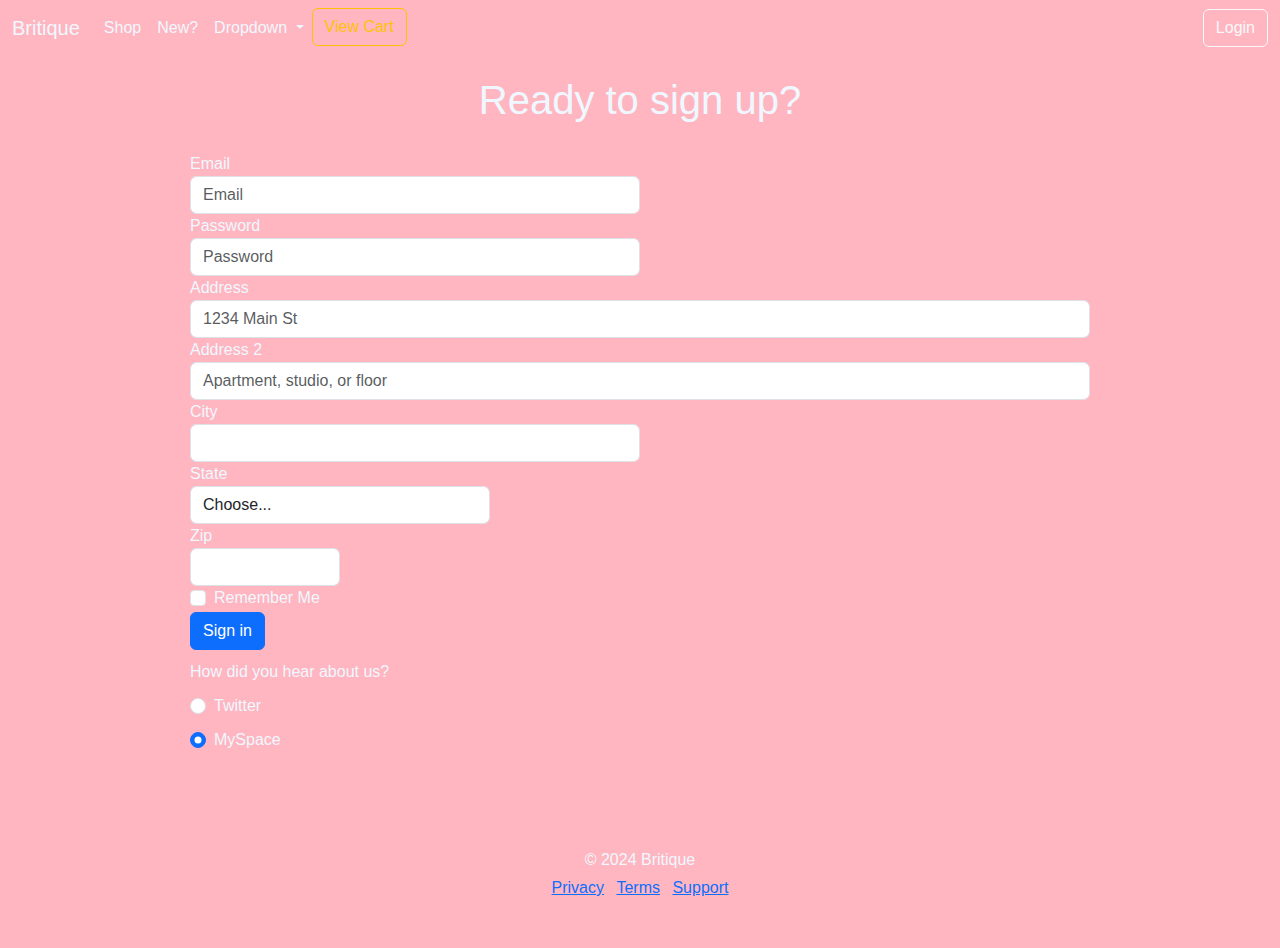
<file: registration.html>
<!DOCTYPE html>
<html lang="en">
  <head>
    <meta charset="utf-8">
    <meta name="viewport" content="width=device-width, initial-scale=1">
    <title>Lets sign you up</title>
    <link
      href="https://cdn.jsdelivr.net/npm/bootstrap@5.3.3/dist/css/bootstrap.min.css"
      rel="stylesheet"
      integrity="sha384-QWTKZyjpPEjISv5WaRU9OFeRpok6YctnYmDr5pNlyT2bRjXh0JMhjY6hW+ALEwIH"
      crossorigin="anonymous"
    >
    <link rel="stylesheet" href="/css/styles.css">
  </head>
  <body>
      <nav class="navbar navbar-expand-lg" data-bs-theme=" dark">
        <div class="container-fluid">
          <a class="navbar-brand" href="index.html">Britique</a>
          <button
            class="navbar-toggler"
            type="button"
            data-bs-toggle="collapse"
            data-bs-target="#navbarSupportedContent"
            aria-controls="navbarSupportedContent"
            aria-expanded="false"
            aria-label="Toggle navigation"
          >
            <span class="navbar-toggler-icon"></span>
          </button>
          <div class="collapse navbar-collapse" id="navbarSupportedContent">
            <ul class="navbar-nav me-auto mb-2 mb-lg-0">
              <li class="nav-item">
                <a class="nav-link" aria-current="page" href="products.html"
                  >Shop</a
                >
              </li>
              <li class="nav-item">
                <a class="nav-link" href="registration.html">New?</a>
              </li>
              <li class="nav-item dropdown">
                <a
                  class="nav-link dropdown-toggle"
                  href="#"
                  role="button"
                  data-bs-toggle="dropdown"
                  aria-expanded="false"
                >
                  Dropdown
                </a>
                <ul class="dropdown-menu">
                  <li><a class="dropdown-item" href="#">Shoes</a></li>
                  <li><a class="dropdown-item" href="#">Jewelry</a></li>
                  <li><a class="dropdown-item" href="#">Clothes</a></li>
                  <li><a class="dropdown-item" href="#">Perfumes</a></li>
                  <li><hr class="dropdown-divider"></li>
                  <li>
                    <a class="dropdown-item" href="products.html"
                      >Shop All Products</a
                    >
                  </li>
                </ul>
              </li>
              <li class="nav-item">
                <a
                  class="btn btn-outline-warning"
                  href="checkout.html"
                  role="button"
                  >View Cart</a
                >
              </li>
            </ul>
            <a class="btn btn-outline-light" href="userlogin.html" role="button"
              >Login</a
            >
          </div>
        </div>
      </nav>
      <main>
      <h1>Ready to sign up?</h1>
      <form class="new-user">
        <div class="form-row">
          <div class="form-group col-md-6">
            <label for="inputEmail4">Email</label>
            <input
              type="email"
              class="form-control"
              id="inputEmail4"
              placeholder="Email"
            >
          </div>
          <div class="form-group col-md-6">
            <label for="inputPassword4">Password</label>
            <input
              type="password"
              class="form-control"
              id="inputPassword4"
              placeholder="Password"
            >
          </div>
        </div>
        <div class="form-group">
          <label for="inputAddress">Address</label>
          <input
            type="text"
            class="form-control"
            id="inputAddress"
            placeholder="1234 Main St"
          >
        </div>
        <div class="form-group">
          <label for="inputAddress2">Address 2</label>
          <input
            type="text"
            class="form-control"
            id="inputAddress2"
            placeholder="Apartment, studio, or floor"
          >
        </div>
        <div class="form-row">
          <div class="form-group col-md-6">
            <label for="inputCity">City</label>
            <input type="text" class="form-control" id="inputCity">
          </div>
          <div class="form-group col-md-4">
            <label for="inputState">State</label>
            <select id="inputState" class="form-control">
              <option selected>Choose...</option>
              <option>...</option>
            </select>
          </div>
          <div class="form-group col-md-2">
            <label for="inputZip">Zip</label>
            <input type="text" class="form-control" id="inputZip">
          </div>
        </div>
        <div class="form-group">
          <div class="form-check">
            <input class="form-check-input" type="checkbox" id="gridCheck">
            <label class="form-check-label" for="gridCheck">
              Remember Me
            </label>
          </div>
        </div>
        <button type="submit" class="btn btn-primary">Sign in</button>
      </form>
      <p class="n-radio"> How did you hear about us?</p>
      <div class="form-check n-radio">
        <input class="form-check-input" type="radio" name="flexRadioDefault" id="flexRadioDefault1">
        <label class="form-check-label" for="flexRadioDefault1">
        Twitter
        </label>
      </div>
      <div class="form-check n-radio">
        <input class="form-check-input" type="radio" name="flexRadioDefault" id="flexRadioDefault2" checked>
        <label class="form-check-label" for="flexRadioDefault2">
          MySpace
        </label>
      </div>
    </main>
      <footer class="my-5 pt-5 c-checkout text-center text-small">
        <p class="mb-1">© 2024 Britique</p>
        <ul class="list-inline">
          <li class="list-inline-item"><a href="#">Privacy</a></li>
          <li class="list-inline-item"><a href="#">Terms</a></li>
          <li class="list-inline-item"><a href="#">Support</a></li>
        </ul>
      </footer>
    <script
    src="https://cdn.jsdelivr.net/npm/bootstrap@5.3.3/dist/js/bootstrap.bundle.min.js"
    integrity="sha384-YvpcrYf0tY3lHB60NNkmXc5s9fDVZLESaAA55NDzOxhy9GkcIdslK1eN7N6jIeHz"
    crossorigin="anonymous"
  ></script>
  </body>
</html>
</file>
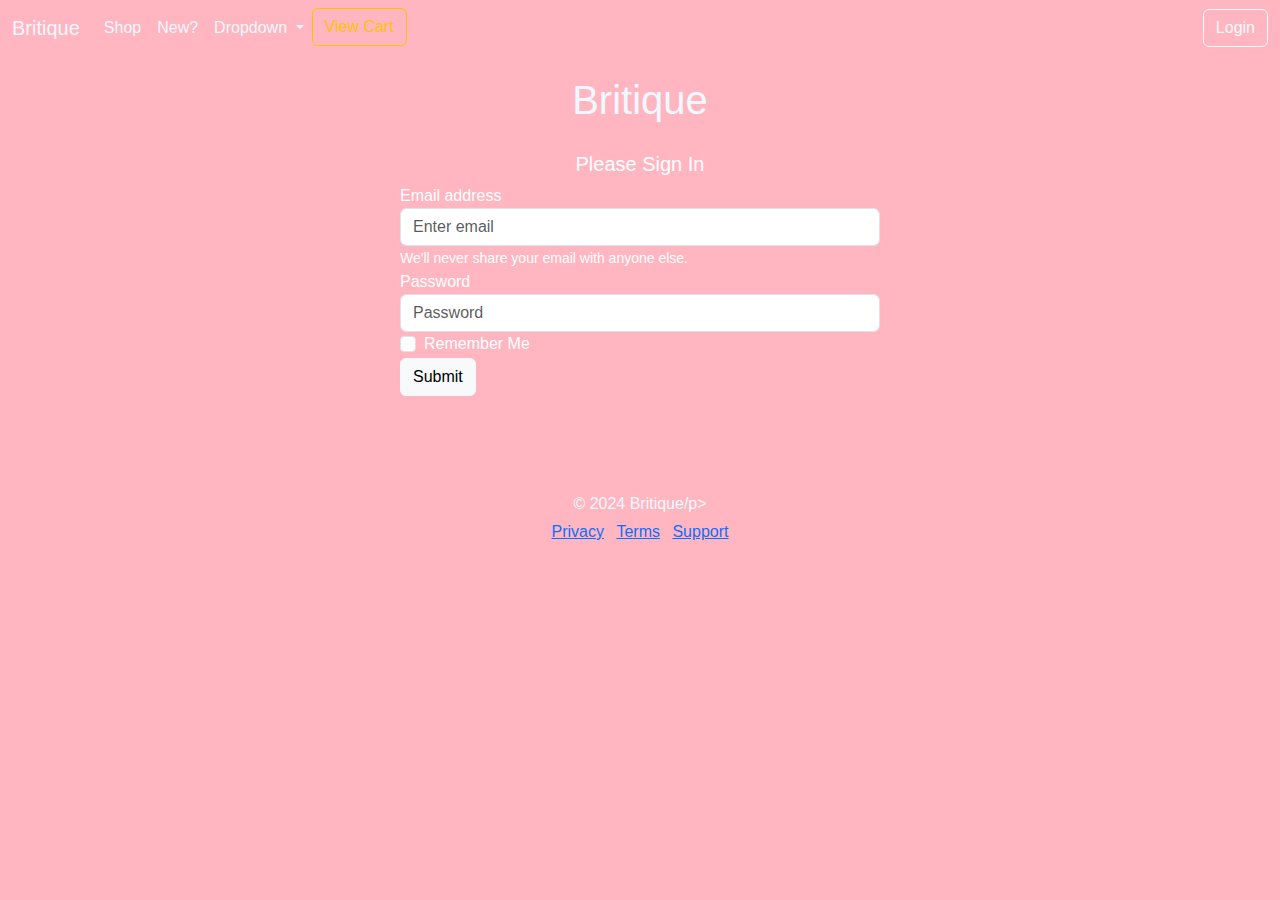
<file: userlogin.html>
<!DOCTYPE html>
<html lang="en">
  <head>
    <meta charset="utf-8">
    <meta name="viewport" content="width=device-width, initial-scale=1">
    <title>Login</title>
    <link
      href="https://cdn.jsdelivr.net/npm/bootstrap@5.3.3/dist/css/bootstrap.min.css"
      rel="stylesheet"
      integrity="sha384-QWTKZyjpPEjISv5WaRU9OFeRpok6YctnYmDr5pNlyT2bRjXh0JMhjY6hW+ALEwIH"
      crossorigin="anonymous"
    >
    <link rel="stylesheet" href="/css/styles.css">
  </head>
  <body>
      <nav class="navbar navbar-expand-lg" data-bs-theme=" dark">
        <div class="container-fluid">
          <a class="navbar-brand" href="index.html">Britique</a>
          <button
            class="navbar-toggler"
            type="button"
            data-bs-toggle="collapse"
            data-bs-target="#navbarSupportedContent"
            aria-controls="navbarSupportedContent"
            aria-expanded="false"
            aria-label="Toggle navigation"
          >
            <span class="navbar-toggler-icon"></span>
          </button>
          <div class="collapse navbar-collapse" id="navbarSupportedContent">
            <ul class="navbar-nav me-auto mb-2 mb-lg-0">
              <li class="nav-item">
                <a class="nav-link" aria-current="page" href="products.html"
                  >Shop</a
                >
              </li>
              <li class="nav-item">
                <a class="nav-link" href="registration.html">New?</a>
              </li>
              <li class="nav-item dropdown">
                <a
                  class="nav-link dropdown-toggle"
                  href="#"
                  role="button"
                  data-bs-toggle="dropdown"
                  aria-expanded="false"
                >
                  Dropdown
                </a>
                <ul class="dropdown-menu">
                  <li><a class="dropdown-item" href="#">Shoes</a></li>
                  <li><a class="dropdown-item" href="#">Jewelry</a></li>
                  <li><a class="dropdown-item" href="#">Clothes</a></li>
                  <li><a class="dropdown-item" href="#">Perfumes</a></li>
                  <li><hr class="dropdown-divider"></li>
                  <li>
                    <a class="dropdown-item" href="products.html"
                      >Shop All Products</a
                    >
                  </li>
                </ul>
              </li>
              <li class="nav-item">
                <a
                  class="btn btn-outline-warning"
                  href="checkout.html"
                  role="button"
                  >View Cart</a
                >
              </li>
            </ul>
            <a class="btn btn-outline-light" href="userlogin.html" role="button"
              >Login</a
            >
          </div>
        </div>
      </nav>
      <main>
      <h1>Britique</h1>
      <h5 class="sign-in">Please Sign In</h5>
      <form style="max-width: 480px; margin: auto">
        <div class="form-group login">
          <label for="exampleInputEmail1">Email address</label>
          <input
            type="email"
            class="form-control"
            id="exampleInputEmail1"
            aria-describedby="emailHelp"
            placeholder="Enter email"
          >
          <small id="emailHelp" class="form-group"
            >We'll never share your email with anyone else.</small
          >
        </div>
        <div class="form-group login">
          <label for="exampleInputPassword1">Password</label>
          <input
            type="password"
            class="form-control"
            id="exampleInputPassword1"
            placeholder="Password"
          >
        </div>
        <div class="form-group login form-check">
          <input type="checkbox" class="form-check-input" id="exampleCheck1">
          <label class="form-check-label" for="exampleCheck1"
            >Remember Me</label
          >
        </div>
        <button type="submit" class="btn btn-light">Submit</button>
      </form>
    </main>
      <footer class="my-5 pt-5 c-checkout text-center text-small">
        <p class="mb-1">© 2024 Britique/p>
        <ul class="list-inline">
          <li class="list-inline-item"><a href="#">Privacy</a></li>
          <li class="list-inline-item"><a href="#">Terms</a></li>
          <li class="list-inline-item"><a href="#">Support</a></li>
        </ul>
      </footer>
    <script
      src="https://cdn.jsdelivr.net/npm/bootstrap@5.3.3/dist/js/bootstrap.bundle.min.js"
      integrity="sha384-YvpcrYf0tY3lHB60NNkmXc5s9fDVZLESaAA55NDzOxhy9GkcIdslK1eN7N6jIeHz"
      crossorigin="anonymous"
    ></script>
  </body>
  </html>
</file>
<file: css/styles.css>
body {
    font-family: "DM Sans", sans-serif;
    background-color: lightpink;
  }
  
  .c-item {
    height: 590px;
  }
  
  .c-img {
    height: 100%;
    object-fit: cover;
  }
  
  h1 {
    color: aliceblue;
    text-align: center;
    padding: 20px;
  }
  
  .c-list {
    height: 100%;
  }
  
  .c-group {
    max-width: 480px;
    margin: auto;
    color: aliceblue;
    padding-top: 40px;
  }
  
  .check-out {
    color: rgb(112, 157, 199);
    background-color: lightpink;
  }
  
  .sign-in {
    text-align: center;
    color: white;
  }
  
  .login {
    color: white;
  }
  
  .navbar-text,
  .navbar-brand,
  .nav-link {
    color: aliceblue !important;
  }
  
  .c-checkout {
    color: aliceblue;
    margin: auto;
    max-width: 90%;
  }
  
  .new-user {
    color: aliceblue;
    max-width: 900px;
    margin: auto;
  }
  
  .n-radio {
    color:aliceblue;
    max-width: 900px;
    margin: auto;
    padding-top: 10px;
  }
  
  .clmn-spc {
    padding: 10px;
  }
  
  .nice-nice {
    text-align: center;
    color: aliceblue;
    margin: auto;
    max-width: 50%;
    font-size: 20px;
    padding-top: 40px;
  }
  
  .bg-color {
    background-color: black;
    color: aliceblue;
  }
  
  .opt-color {
    color: aliceblue !important;
  }
  
  .chk-bg-size {
    max-width: 90%;
    margin: auto;
  }
</file>
